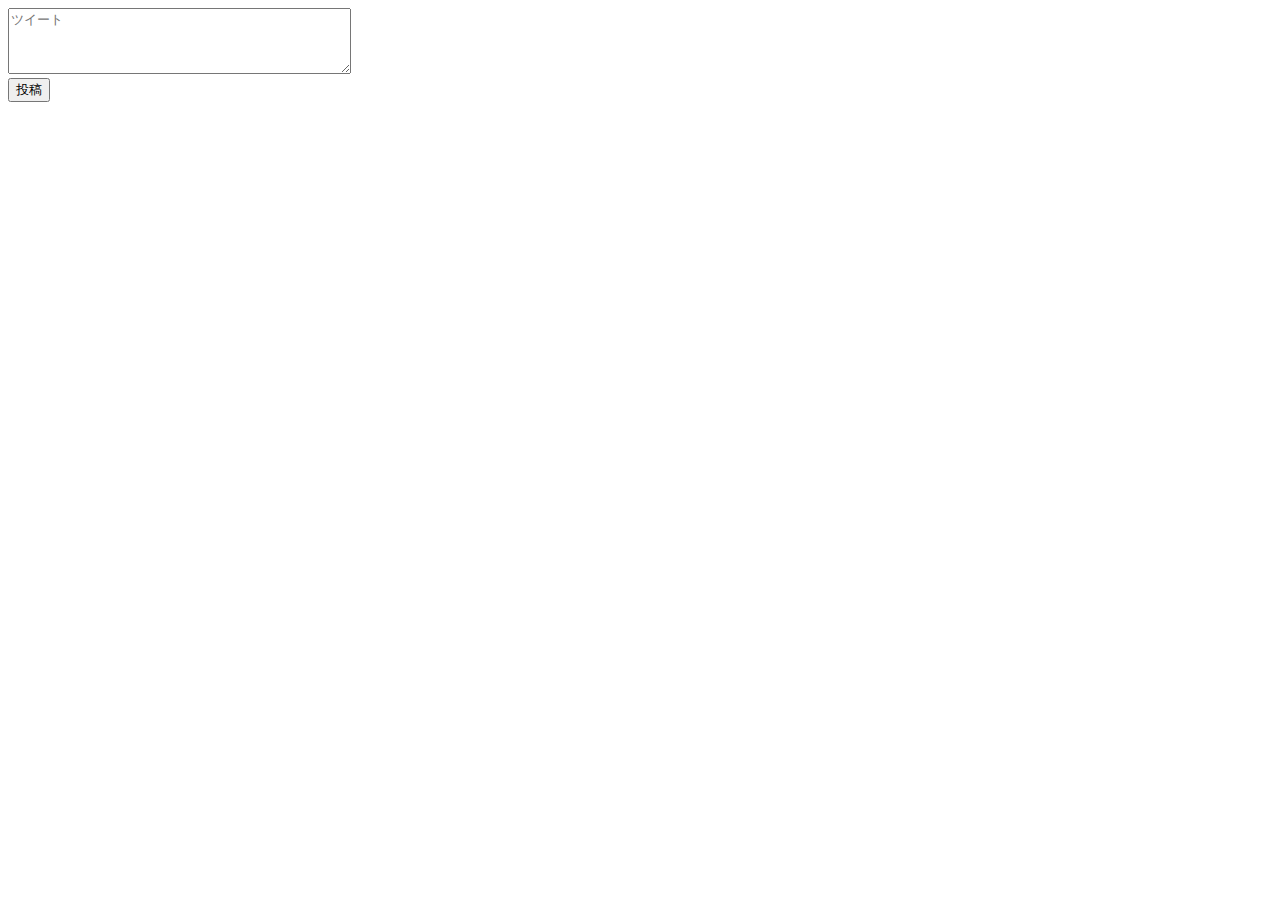
<file: js_posting_function-master/fake_twitter.html>
<!DOCTYPE html>  
  <html lang="ja">  
  <head>  
    <meta charset="UTF-8">  
    <meta name="viewport" content="width=device-width, initial-scale=1.0">  
      <title>○イッター</title>  
    </head>  
    <body>  
      <form>  
        <textarea id="mTextarea" rows="4" cols="40" placeholder="ツイート"></textarea><br>
      </form>  
      <button id="submitBtn">投稿</button><br>
      <p id="output"></p>

      <script type="text/javascript">
        var btn = document.getElementById("submitBtn");
        btn.addEventListener('click', function() {
          var output = document.getElementById("output");
          var input = document.getElementById("mTextarea");
          output.innerText += input.value + "\n";
        });
      </script>  
    </body>  
</html>
</file>
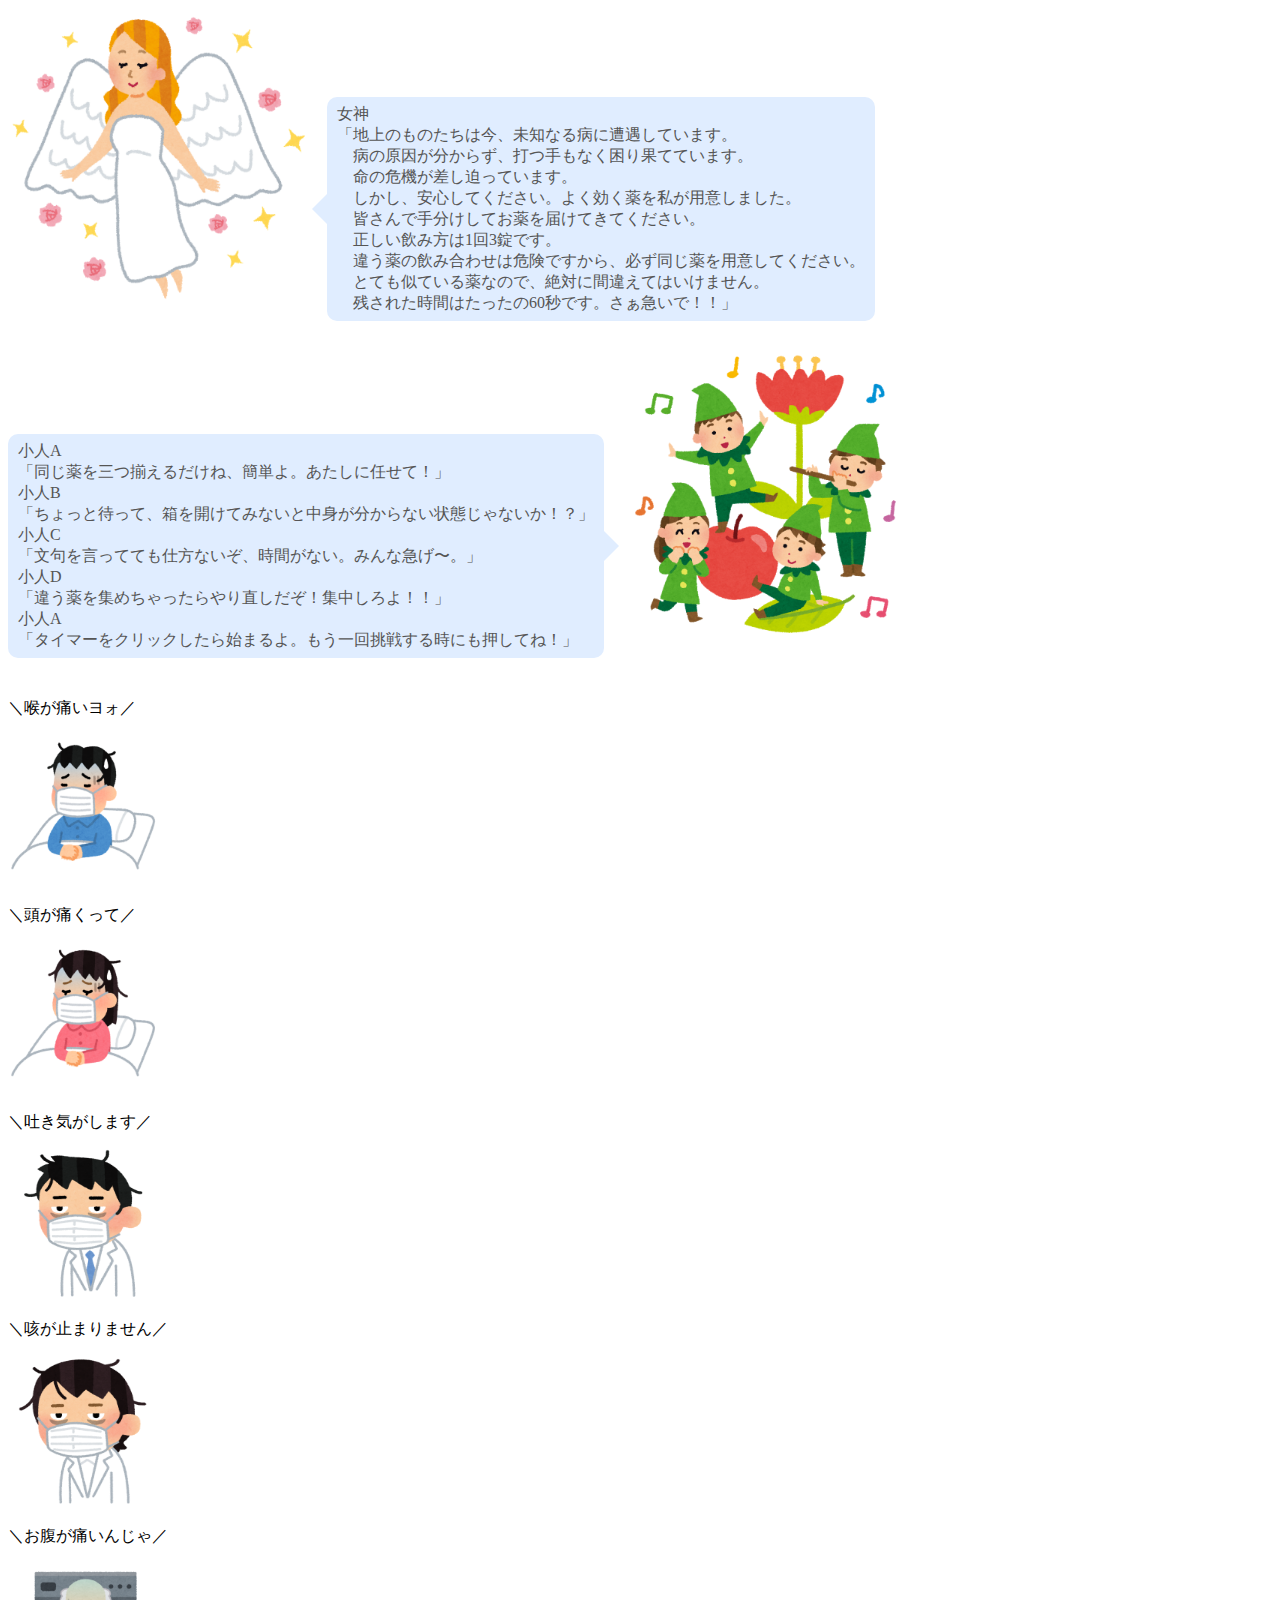
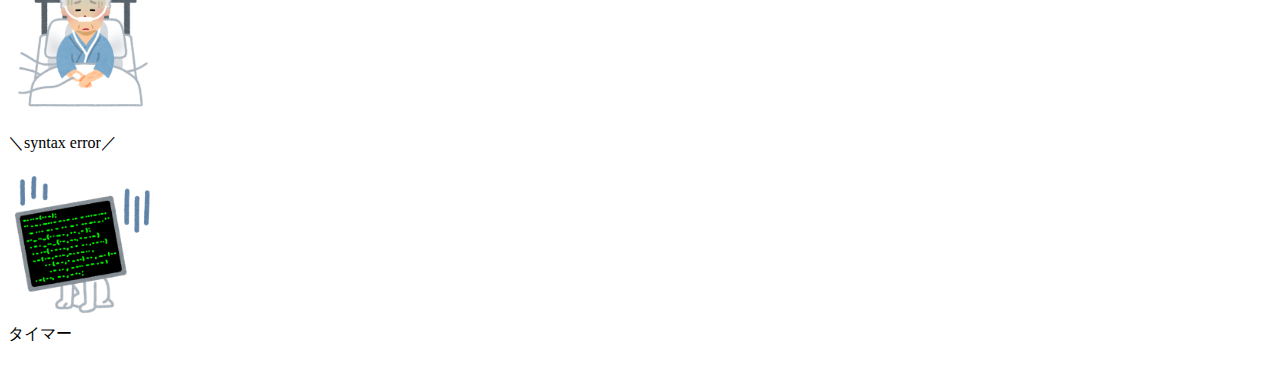
<file: nervous_breakdown-master/debug.html>
<!doctype html>
<html lang="ja">
  <head>
    <meta charset="utf-8">
    <meta name="viewport" content="width=device-width, initial-scale=1">
    <link rel="stylesheet" href="https://stackpath.bootstrapcdn.com/bootstrap/4.5.0/css/bootstrap.min.css" integrity="sha384-9aIt2nRpC12Uk9gS9baDl411NQApFmC26EwAOH8WgZl5MYYxFfc+NcPb1dKGj7Sk" crossorigin="anonymous">
    <link rel="stylesheet" href="debug.css">
    <title>デバッグルーム</title>
  </head>
  <body>
    <audio id="correct" src="correct.mp3"></audio>
    <audio id="wrong" src="wrong.mp3"></audio>
    <div class="container">
      <div class="row">
        <img class="col-4" src="goddess.png" width="300px" height="300px">
        <div class="col-7 balloon1-left">
            <p>女神</p>
            <p>「地上のものたちは今、未知なる病に遭遇しています。</p>
            <p>　病の原因が分からず、打つ手もなく困り果てています。</p>
            <p>　命の危機が差し迫っています。</p>
            <p>　しかし、安心してください。よく効く薬を私が用意しました。</p>
            <p>　皆さんで手分けしてお薬を届けてきてください。</p>
            <p>　正しい飲み方は1回3錠です。</p>
            <p>　違う薬の飲み合わせは危険ですから、必ず同じ薬を用意してください。</p>
            <p>　とても似ている薬なので、絶対に間違えてはいけません。</p>
            <p>　残された時間はたったの60秒です。さぁ急いで！！」</p>
        </div>
      </div>
    </div>
    <div class="container">
      <div class="row">
        <div class="col-7 balloon1-right">
            <li>小人A</li>
            <li>「同じ薬を三つ揃えるだけね、簡単よ。あたしに任せて！」</li>
            <li>小人B</li>
            <li>「ちょっと待って、箱を開けてみないと中身が分からない状態じゃないか！？」</li>
            <li>小人C</li>
            <li>「文句を言ってても仕方ないぞ、時間がない。みんな急げ〜。」</li>
            <li>小人D</li>
            <li>「違う薬を集めちゃったらやり直しだぞ！集中しろよ！！」</li>
            <li>小人A</li>
            <li>「タイマーをクリックしたら始まるよ。もう一回挑戦する時にも押してね！」</li>
        </div>
        <img class="col-4" src="child.png" width="300px" height="300px">
      </div>
    </div>
    <div class="container">
      <div class="row">
        <div class="col-sm">
          <p class="sick_messages">＼喉が痛いヨォ／</p>
          <img class="sick_characters" src="sick_boy.png" width="150px" height="150px">
        </div>
        <div class="col-sm">
          <p class="sick_messages">＼頭が痛くって／</p>
          <img class="sick_characters" src="sick_girl.png" width="150px" height="150px">
        </div>
        <div class="col-sm">
          <p class="sick_messages">＼吐き気がします／</p>
          <img class="sick_characters" src="sick_man.png" width="150px" height="150px">
        </div>
        <div class="col-sm">
          <p class="sick_messages">＼咳が止まりません／</p>
          <img class="sick_characters" src="sick_woman.png" width="150px" height="150px">
        </div>
        <div class="col-sm">
          <p class="sick_messages">＼お腹が痛いんじゃ／</p>
          <img class="sick_characters" src="sick_old_man.png" width="150px" height="150px">
        </div>
        <div class="col-sm">
          <p class="sick_messages">＼syntax error／</p>
          <img class="sick_characters" src="sick_computer.png" width="150px" height="150px">
        </div>
      </div>
    </div>
    <div class="container">
      <div class="row">
        <div class="timer_frame col-2 rounded-pill w-25 mx-auto">
          <li class="text-center list-group-item">タイマー</li>
          <li class="timer text-center list-group-item"></li>
        </div>
        <div class="col-10">
          <table id="game_table" class="mx-auto"></table>
        </div>
      </div>
    </div>
    <script type="text/javascript" src="debug.js"></script>
    <script src="https://code.jquery.com/jquery-3.5.1.slim.min.js" integrity="sha384-DfXdz2htPH0lsSSs5nCTpuj/zy4C+OGpamoFVy38MVBnE+IbbVYUew+OrCXaRkfj" crossorigin="anonymous"></script>
    <script src="https://cdn.jsdelivr.net/npm/popper.js@1.16.0/dist/umd/popper.min.js" integrity="sha384-Q6E9RHvbIyZFJoft+2mJbHaEWldlvI9IOYy5n3zV9zzTtmI3UksdQRVvoxMfooAo" crossorigin="anonymous"></script>
    <script src="https://stackpath.bootstrapcdn.com/bootstrap/4.5.0/js/bootstrap.min.js" integrity="sha384-OgVRvuATP1z7JjHLkuOU7Xw704+h835Lr+6QL9UvYjZE3Ipu6Tp75j7Bh/kR0JKI" crossorigin="anonymous"></script>
  </body>
</html>
</file>
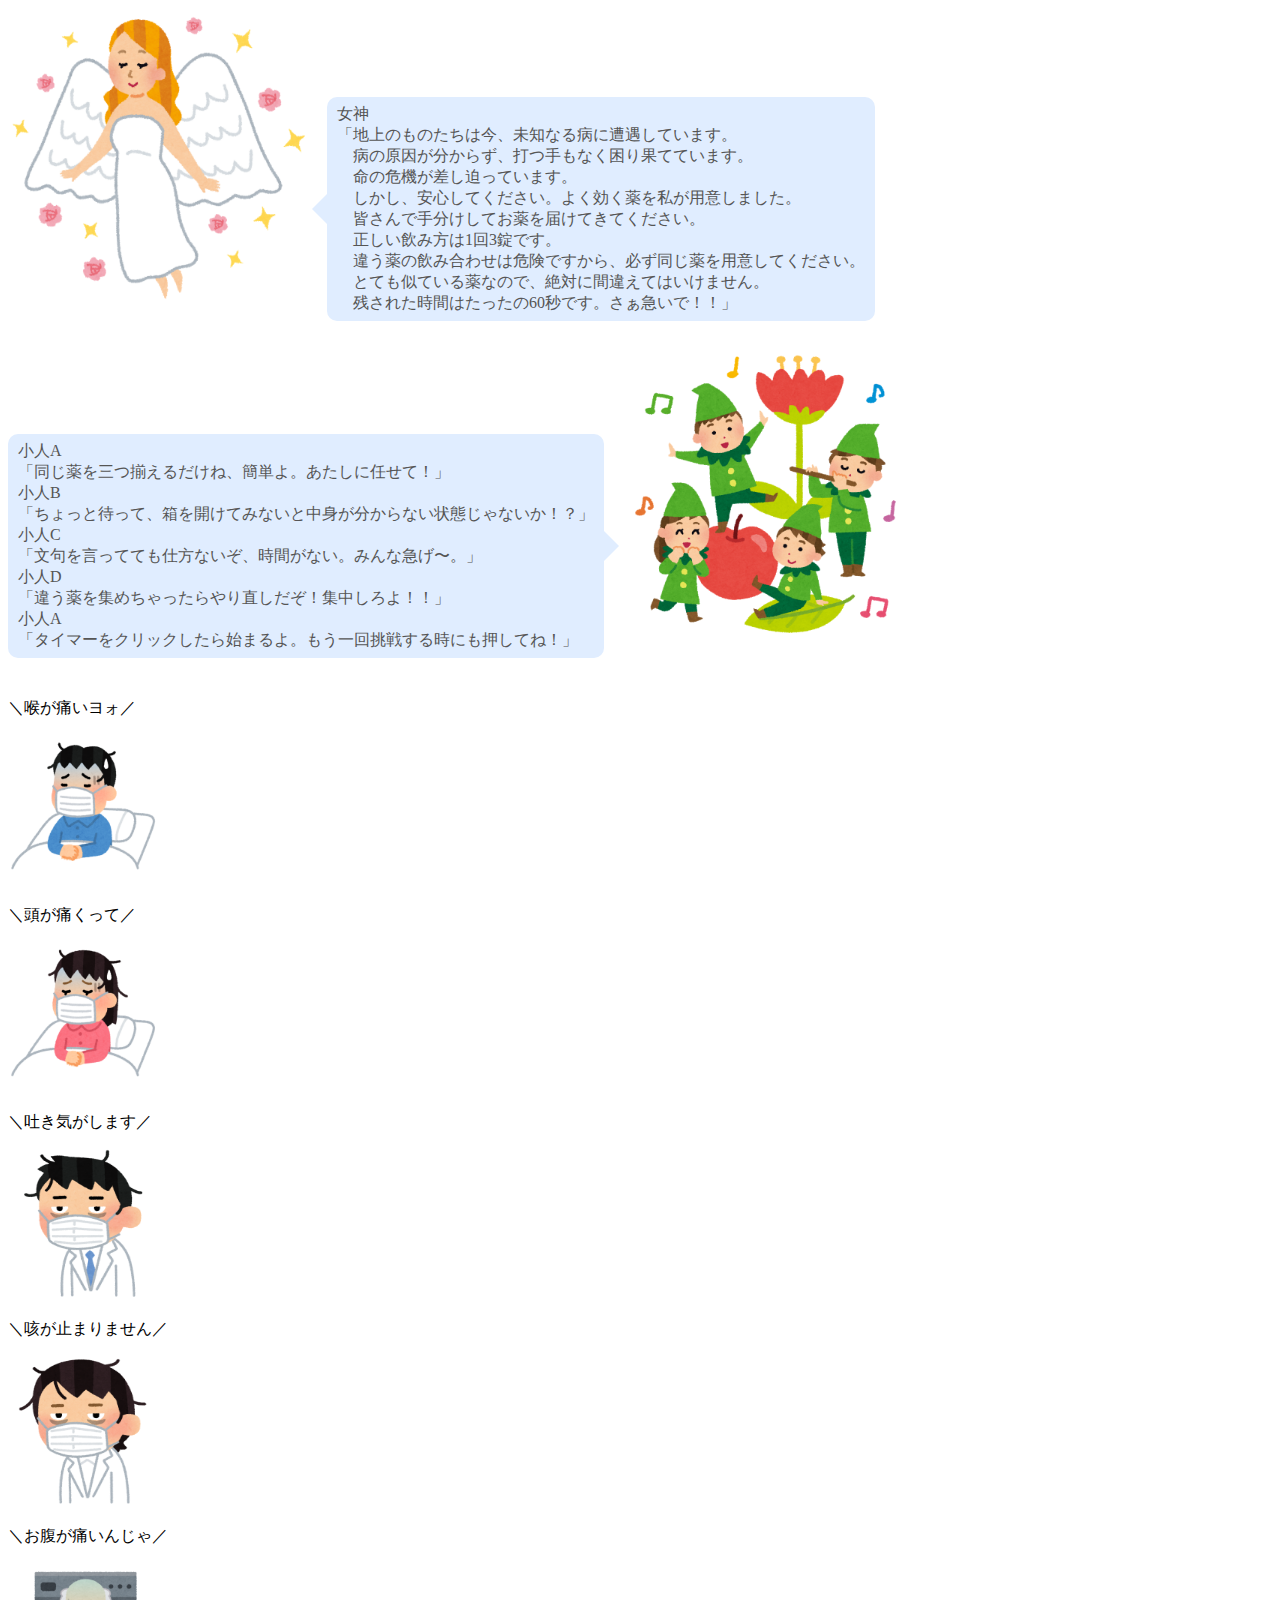
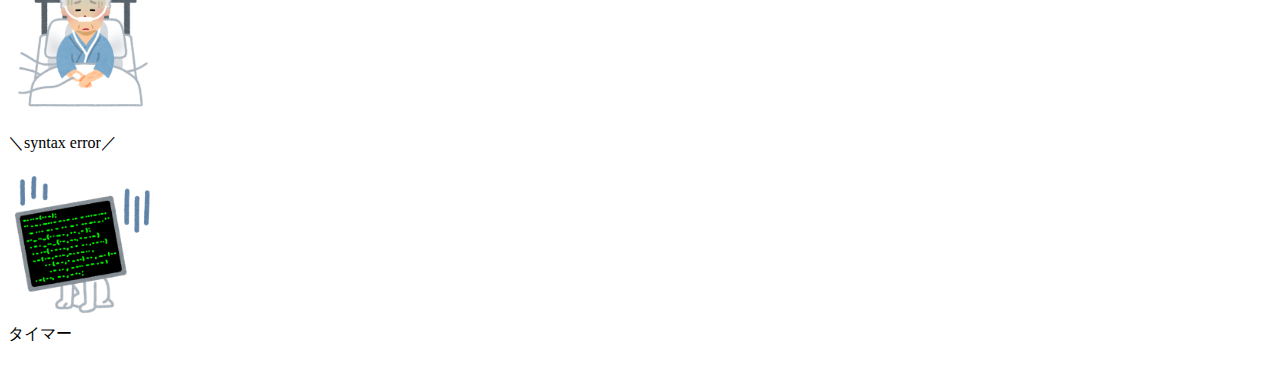
<file: nervous_breakdown-master/game.html>
<!doctype html>
<html lang="ja">
  <head>
    <meta charset="utf-8">
    <meta name="viewport" content="width=device-width, initial-scale=1">
    <link rel="stylesheet" href="https://stackpath.bootstrapcdn.com/bootstrap/4.5.0/css/bootstrap.min.css" integrity="sha384-9aIt2nRpC12Uk9gS9baDl411NQApFmC26EwAOH8WgZl5MYYxFfc+NcPb1dKGj7Sk" crossorigin="anonymous">
    <link rel="stylesheet" href="game.css">
    <title>神経衰弱ゲーム</title>
  </head>
  <body>
    <audio id="correct" src="correct.mp3"></audio>
    <audio id="wrong" src="wrong.mp3"></audio>
    <div class="container">
      <div class="row">
        <img class="col-4" src="goddess.png" width="300px" height="300px">
        <div class="col-7 balloon1-left">
            <p>女神</p>
            <p>「地上のものたちは今、未知なる病に遭遇しています。</p>
            <p>　病の原因が分からず、打つ手もなく困り果てています。</p>
            <p>　命の危機が差し迫っています。</p>
            <p>　しかし、安心してください。よく効く薬を私が用意しました。</p>
            <p>　皆さんで手分けしてお薬を届けてきてください。</p>
            <p>　正しい飲み方は1回3錠です。</p>
            <p>　違う薬の飲み合わせは危険ですから、必ず同じ薬を用意してください。</p>
            <p>　とても似ている薬なので、絶対に間違えてはいけません。</p>
            <p>　残された時間はたったの60秒です。さぁ急いで！！」</p>
        </div>
      </div>
    </div>
    <div class="container">
      <div class="row">
        <div class="col-7 balloon1-right">
            <li>小人A</li>
            <li>「同じ薬を三つ揃えるだけね、簡単よ。あたしに任せて！」</li>
            <li>小人B</li>
            <li>「ちょっと待って、箱を開けてみないと中身が分からない状態じゃないか！？」</li>
            <li>小人C</li>
            <li>「文句を言ってても仕方ないぞ、時間がない。みんな急げ〜。」</li>
            <li>小人D</li>
            <li>「違う薬を集めちゃったらやり直しだぞ！集中しろよ！！」</li>
            <li>小人A</li>
            <li>「タイマーをクリックしたら始まるよ。もう一回挑戦する時にも押してね！」</li>
        </div>
        <img class="col-4" src="child.png" width="300px" height="300px">
      </div>
    </div>
    <div class="container">
      <div class="row">
        <div class="col-sm">
          <p class="sick_messages">＼喉が痛いヨォ／</p>
          <img class="sick_characters" src="sick_boy.png" width="150px" height="150px">
        </div>
        <div class="col-sm">
          <p class="sick_messages">＼頭が痛くって／</p>
          <img class="sick_characters" src="sick_girl.png" width="150px" height="150px">
        </div>
        <div class="col-sm">
          <p class="sick_messages">＼吐き気がします／</p>
          <img class="sick_characters" src="sick_man.png" width="150px" height="150px">
        </div>
        <div class="col-sm">
          <p class="sick_messages">＼咳が止まりません／</p>
          <img class="sick_characters" src="sick_woman.png" width="150px" height="150px">
        </div>
        <div class="col-sm">
          <p class="sick_messages">＼お腹が痛いんじゃ／</p>
          <img class="sick_characters" src="sick_old_man.png" width="150px" height="150px">
        </div>
        <div class="col-sm">
          <p class="sick_messages">＼syntax error／</p>
          <img class="sick_characters" src="sick_computer.png" width="150px" height="150px">
        </div>
      </div>
    </div>
    <div class="container">
      <div class="row">
        <div class="timer_frame col-2 rounded-pill w-25 mx-auto">
          <li class="text-center list-group-item">タイマー</li>
          <li class="timer text-center list-group-item"></li>
        </div>
        <div class="col-10">
          <table id="game_table" class="mx-auto"></table>
        </div>
      </div>
    </div>
    <script type="text/javascript" src="game.js"></script>
    <script src="https://code.jquery.com/jquery-3.5.1.slim.min.js" integrity="sha384-DfXdz2htPH0lsSSs5nCTpuj/zy4C+OGpamoFVy38MVBnE+IbbVYUew+OrCXaRkfj" crossorigin="anonymous"></script>
    <script src="https://cdn.jsdelivr.net/npm/popper.js@1.16.0/dist/umd/popper.min.js" integrity="sha384-Q6E9RHvbIyZFJoft+2mJbHaEWldlvI9IOYy5n3zV9zzTtmI3UksdQRVvoxMfooAo" crossorigin="anonymous"></script>
    <script src="https://stackpath.bootstrapcdn.com/bootstrap/4.5.0/js/bootstrap.min.js" integrity="sha384-OgVRvuATP1z7JjHLkuOU7Xw704+h835Lr+6QL9UvYjZE3Ipu6Tp75j7Bh/kR0JKI" crossorigin="anonymous"></script>
  </body>
</html>
</file>
<file: nervous_breakdown-master/debug.css>
.balloon1-left {
  position: relative;
  display: inline-block;
  margin: 1.5em 0 1.5em 15px;
  padding: 7px 10px;
  min-width: 120px;
  max-width: 100%;
  color: #555;
  font-size: 16px;
  background: #e0edff;
  border-radius: 10px;
}

.balloon1-left:before {
  content: "";
  position: absolute;
  top: 50%;
  left: -30px;
  margin-top: -15px;
  border: 15px solid transparent;
  border-right: 15px solid #e0edff;
}

.balloon1-left p {
  margin: 0;
  padding: 0;
}

.balloon1-right {
  position: relative;
  display: inline-block;
  margin: 1.5em 15px 1.5em 0;
  padding: 7px 10px;
  min-width: 120px;
  max-width: 100%;
  color: #555;
  font-size: 16px;
  background: #e0edff;
  border-radius: 10px;
}

.balloon1-right:before {
  content: "";
  position: absolute;
  top: 50%;
  left: 100%;
  margin-top: -15px;
  border: 15px solid transparent;
  border-left: 15px solid #e0edff;
}

.balloon1-right p {
  margin: 0;
  padding: 0;
}

td {
  border: thick solid black;
}

li {
  list-style: none;
}

table {
  margin-bottom: 20px;
  margin-right: 0;
  margin-left: 0;
}
</file>
<file: nervous_breakdown-master/game.css>
.balloon1-left {
  position: relative;
  display: inline-block;
  margin: 1.5em 0 1.5em 15px;
  padding: 7px 10px;
  min-width: 120px;
  max-width: 100%;
  color: #555;
  font-size: 16px;
  background: #e0edff;
  border-radius: 10px;
}

.balloon1-left:before {
  content: "";
  position: absolute;
  top: 50%;
  left: -30px;
  margin-top: -15px;
  border: 15px solid transparent;
  border-right: 15px solid #e0edff;
}

.balloon1-left p {
  margin: 0;
  padding: 0;
}

.balloon1-right {
  position: relative;
  display: inline-block;
  margin: 1.5em 15px 1.5em 0;
  padding: 7px 10px;
  min-width: 120px;
  max-width: 100%;
  color: #555;
  font-size: 16px;
  background: #e0edff;
  border-radius: 10px;
}

.balloon1-right:before {
  content: "";
  position: absolute;
  top: 50%;
  left: 100%;
  margin-top: -15px;
  border: 15px solid transparent;
  border-left: 15px solid #e0edff;
}

.balloon1-right p {
  margin: 0;
  padding: 0;
}

td {
  border: thick solid black;
}

li {
  list-style: none;
}

table {
  margin-bottom: 20px;
  margin-right: 0;
  margin-left: 0;
}
</file>
